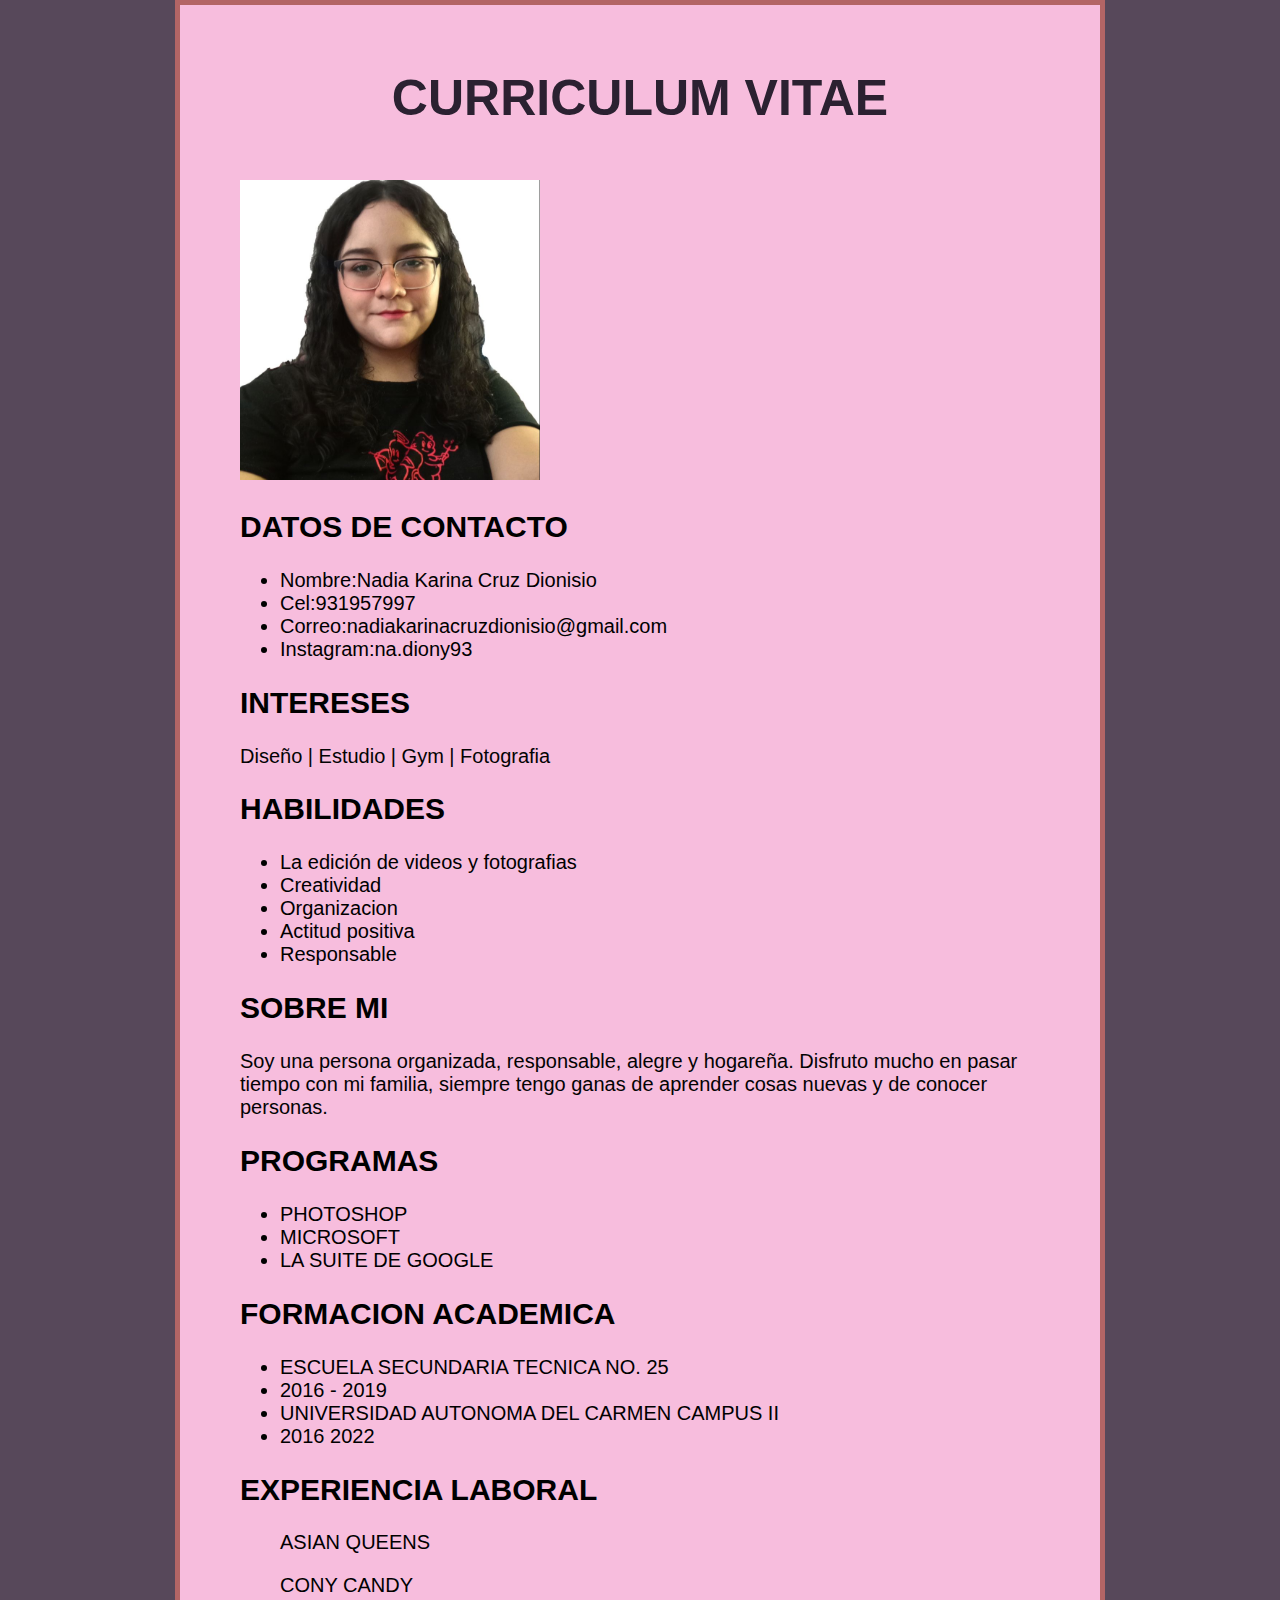
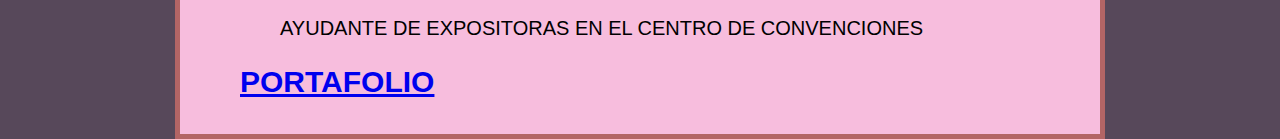
<file: 02-maquetacion-cv/index.html>
<!DOCTYPE html>
<html lang="en">
<head>
    <link rel="stylesheet" href="estilo.css">
    <meta charset="UTF-8">
    <meta name="viewport" content="width=<device-width>, initial-scale=1.0">
    <title>Document</title>
</head>
<body>
   <h1>CURRICULUM VITAE</h1> 

   <img src="/02-maquetacion-cv/WhatsApp Image 2024-04-11 at 3.55.36 PM.jpeg" width="300 px" height="300 px">
   <H2>DATOS DE CONTACTO</H2>

   <UL>

    <LI>Nombre:Nadia Karina Cruz Dionisio</LI>
    <LI>Cel:931957997</LI>
    <LI>Correo:nadiakarinacruzdionisio@gmail.com</LI>
    <LI>Instagram:na.diony93</LI>
   </UL>

   <H2>INTERESES</H2>
   <P>Diseño | Estudio | Gym | Fotografia</P>

   <H2>HABILIDADES</H2>
   <UL>
    <LI>La edición de videos y fotografias</LI>
    <LI>Creatividad</LI>
    <LI>Organizacion</LI>
    <LI>Actitud positiva</LI>
    <LI>Responsable</LI>
   </UL>

   <H2>SOBRE MI</H2>
   <P>Soy una persona organizada, responsable, alegre y hogareña. Disfruto  mucho en pasar tiempo
     con mi familia, siempre tengo ganas de aprender cosas nuevas y de conocer personas.</P>

     <H2>PROGRAMAS</H2>
     <UL>
    <LI>PHOTOSHOP</LI>
    <LI>MICROSOFT</LI>
    <LI>LA SUITE DE GOOGLE</LI>
     </UL>

     <H2>FORMACION ACADEMICA</H2>
     <UL>
    <LI>ESCUELA SECUNDARIA TECNICA NO. 25</LI>
    <LI>2016 - 2019</LI>
    <LI>UNIVERSIDAD AUTONOMA DEL CARMEN CAMPUS II</LI>
    <LI>2016 2022</LI>
 </UL>

 <H2>EXPERIENCIA LABORAL</H2>
 <UL>ASIAN QUEENS</UL>
    <UL>CONY CANDY</UL>
    <UL>AYUDANTE DE EXPOSITORAS EN EL CENTRO DE CONVENCIONES</UL>

    <a href="/Codigos_extras/modelado.html">
    <h2>PORTAFOLIO</h2>
    </a>

</body>
</html>
</file>
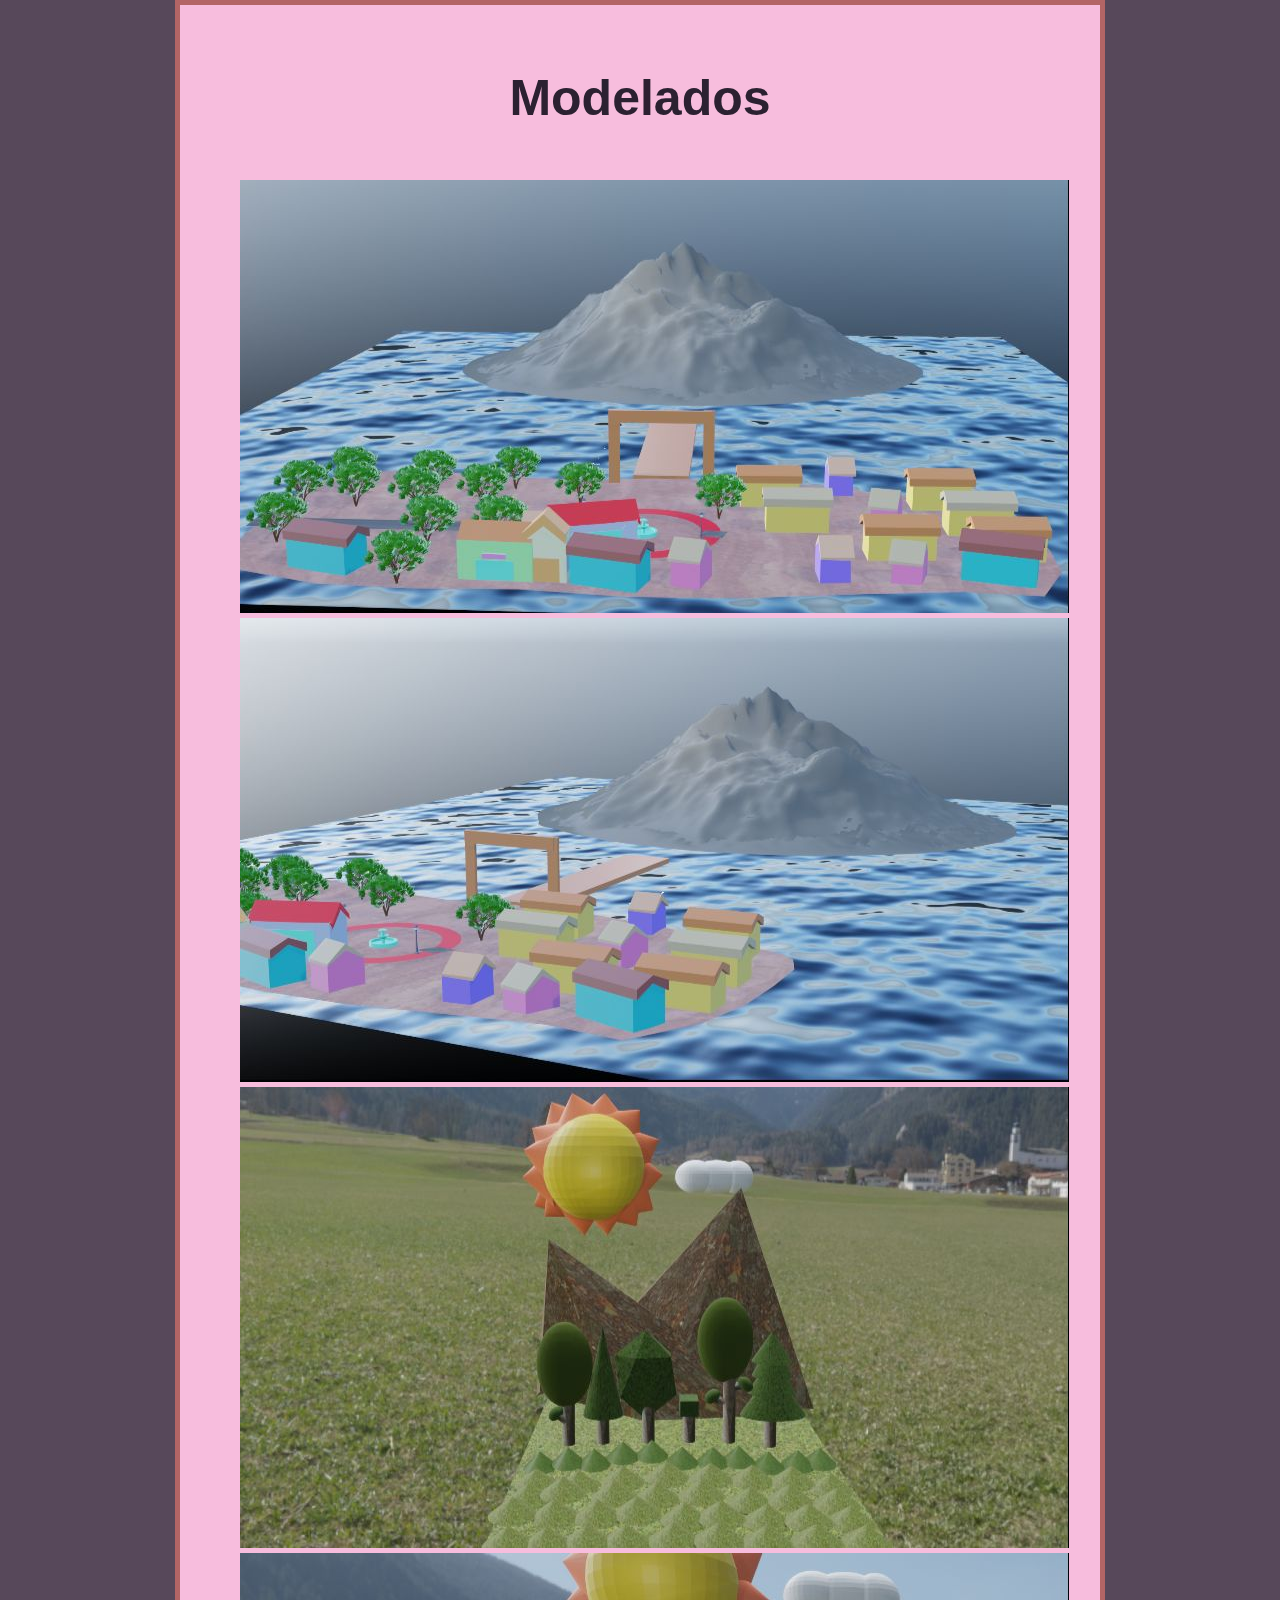
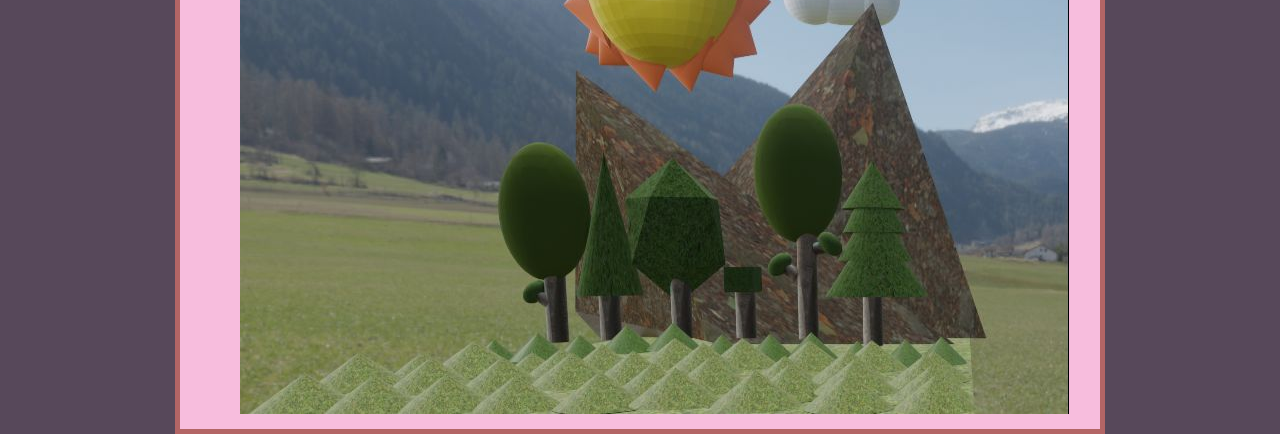
<file: Codigos_extras/modelado.html>
<!DOCTYPE html>
<html lang="en">
<head>
    <link rel="stylesheet" href="estilo2.css">
    <meta charset="UTF-8">
    <meta name="viewport" content="width=device-width, initial-scale=1.0">
    <title>Modelado3D</title>
</head>
<body>
    <h1>Modelados</h1>
    
    <img src="/Portafolio_fotos/modelado 1.jpeg">

    <img src="/Portafolio_fotos/modelado 2.jpeg">

    <img src="/Portafolio_fotos/modelado 3.jpeg">

    <img src="/Portafolio_fotos/modelado 4.jpeg">

</body>
</html>
</file>
<file: 02-maquetacion-cv/estilo.css>
body {
    width: 800px;
    margin: 0 auto;
    background-color: #f7bddd;
    padding: 10px 60px 10px;
    border: 5px solid rgb(179, 101, 101);
  }

h1 {
    color: #2b2131;
    font-size:50px;
    padding: 20px 50px 20px;
    text-align: center;
  }

p {
    color: rgb(3, 3, 3);
  }

  html {
    background-color: rgb(87, 72, 90);
    font-family: 'arial', serif;
        font-size: 20px;
  }
</file>
<file: Codigos_extras/estilo2.css>
body {
    width: 800px;
    margin: 0 auto;
    background-color: #f7bddd;
    padding: 10px 60px 10px;
    border: 5px solid rgb(179, 101, 101);
  }

h1 {
    color: #2b2131;
    font-size:50px;
    padding: 20px 50px 20px;
    text-align: center;
  }

p {
    color: rgb(3, 3, 3);
  }

  html {
    background-color: rgb(87, 72, 90);
    font-family: 'arial', serif;
        font-size: 20px;
  }
</file>
